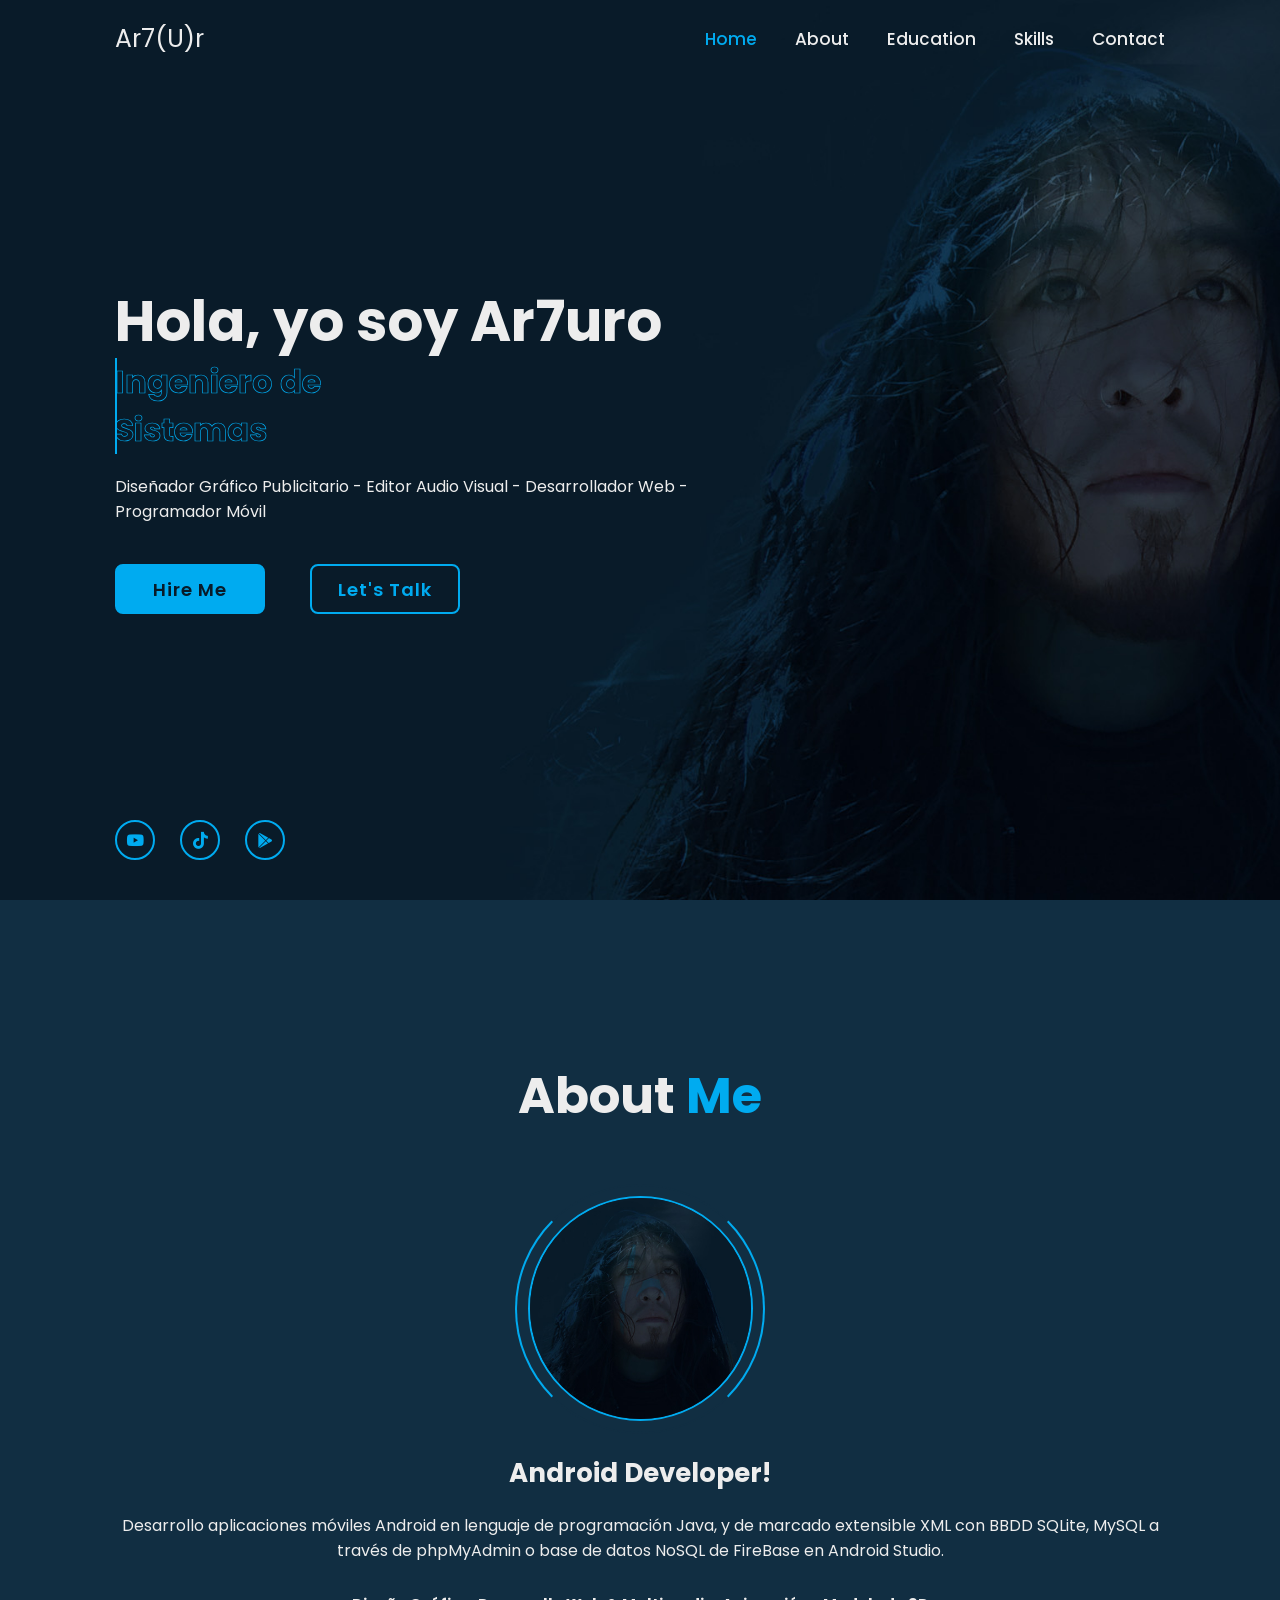
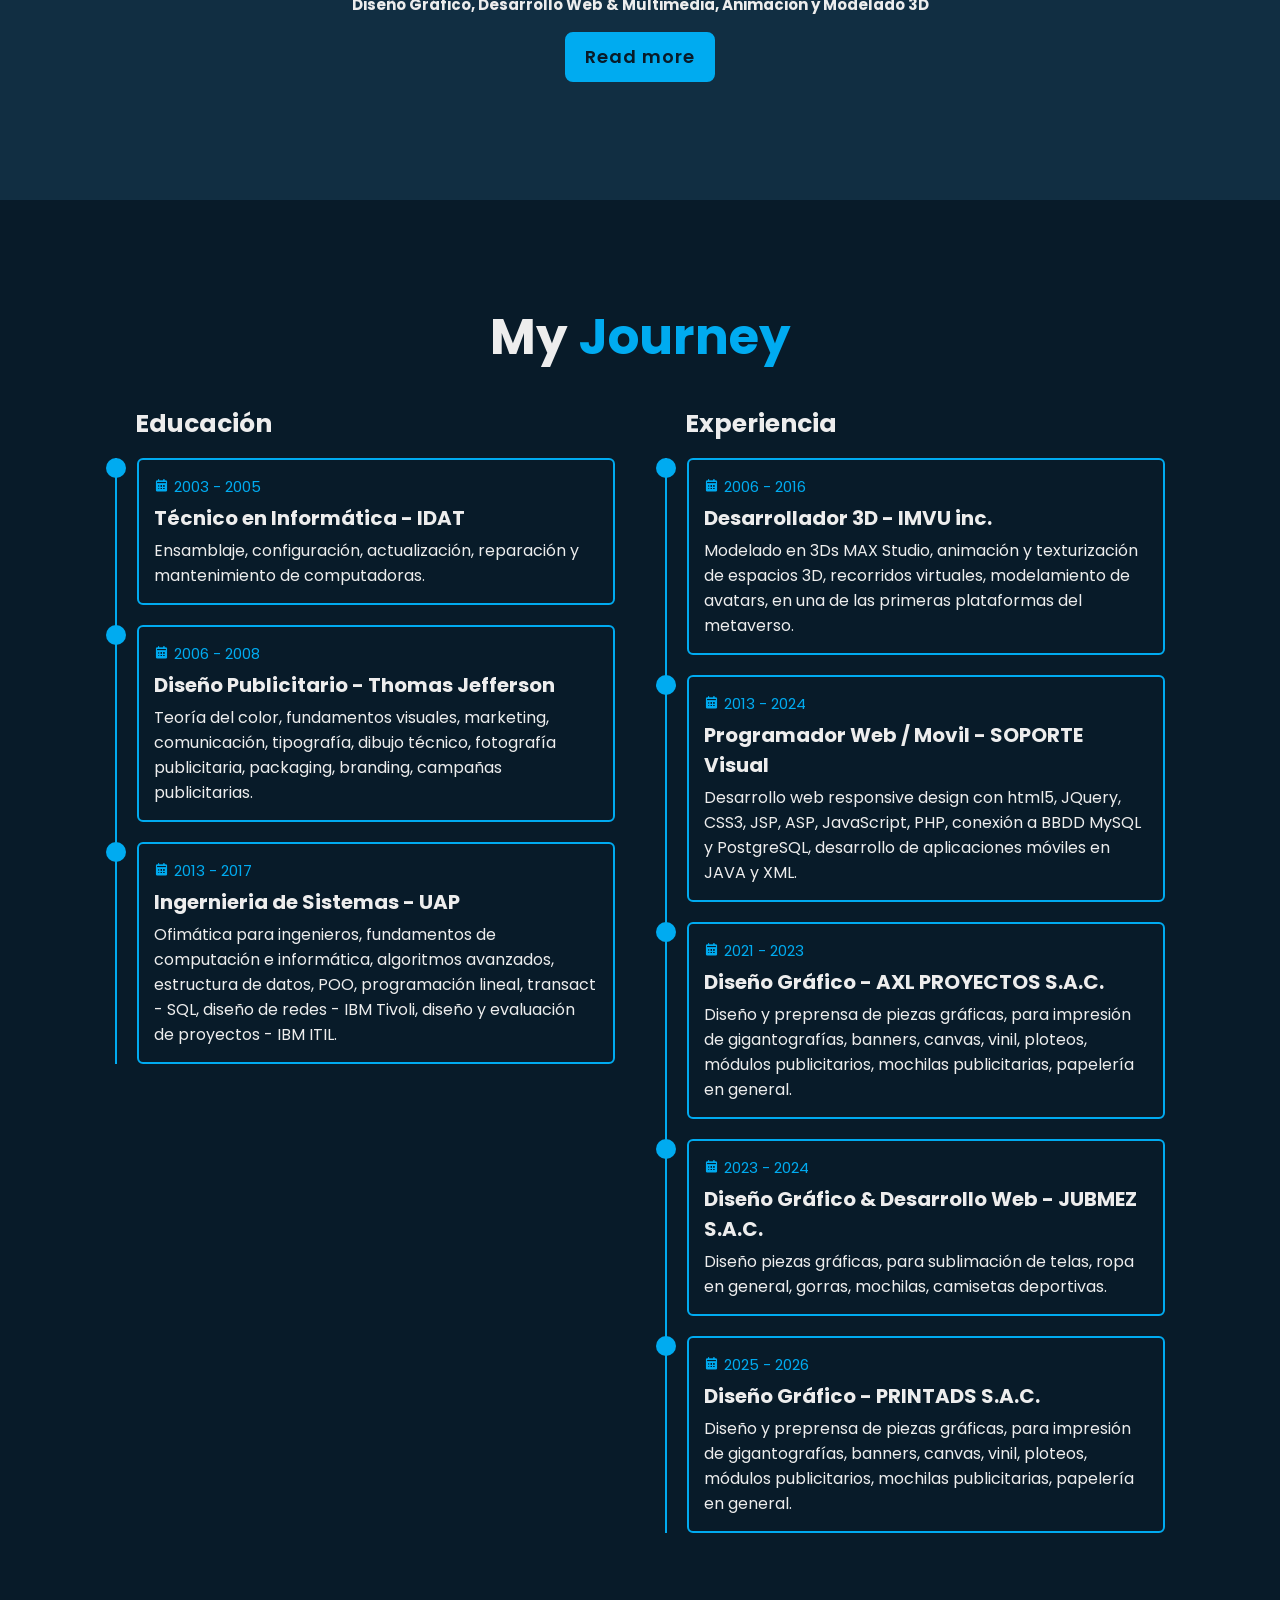
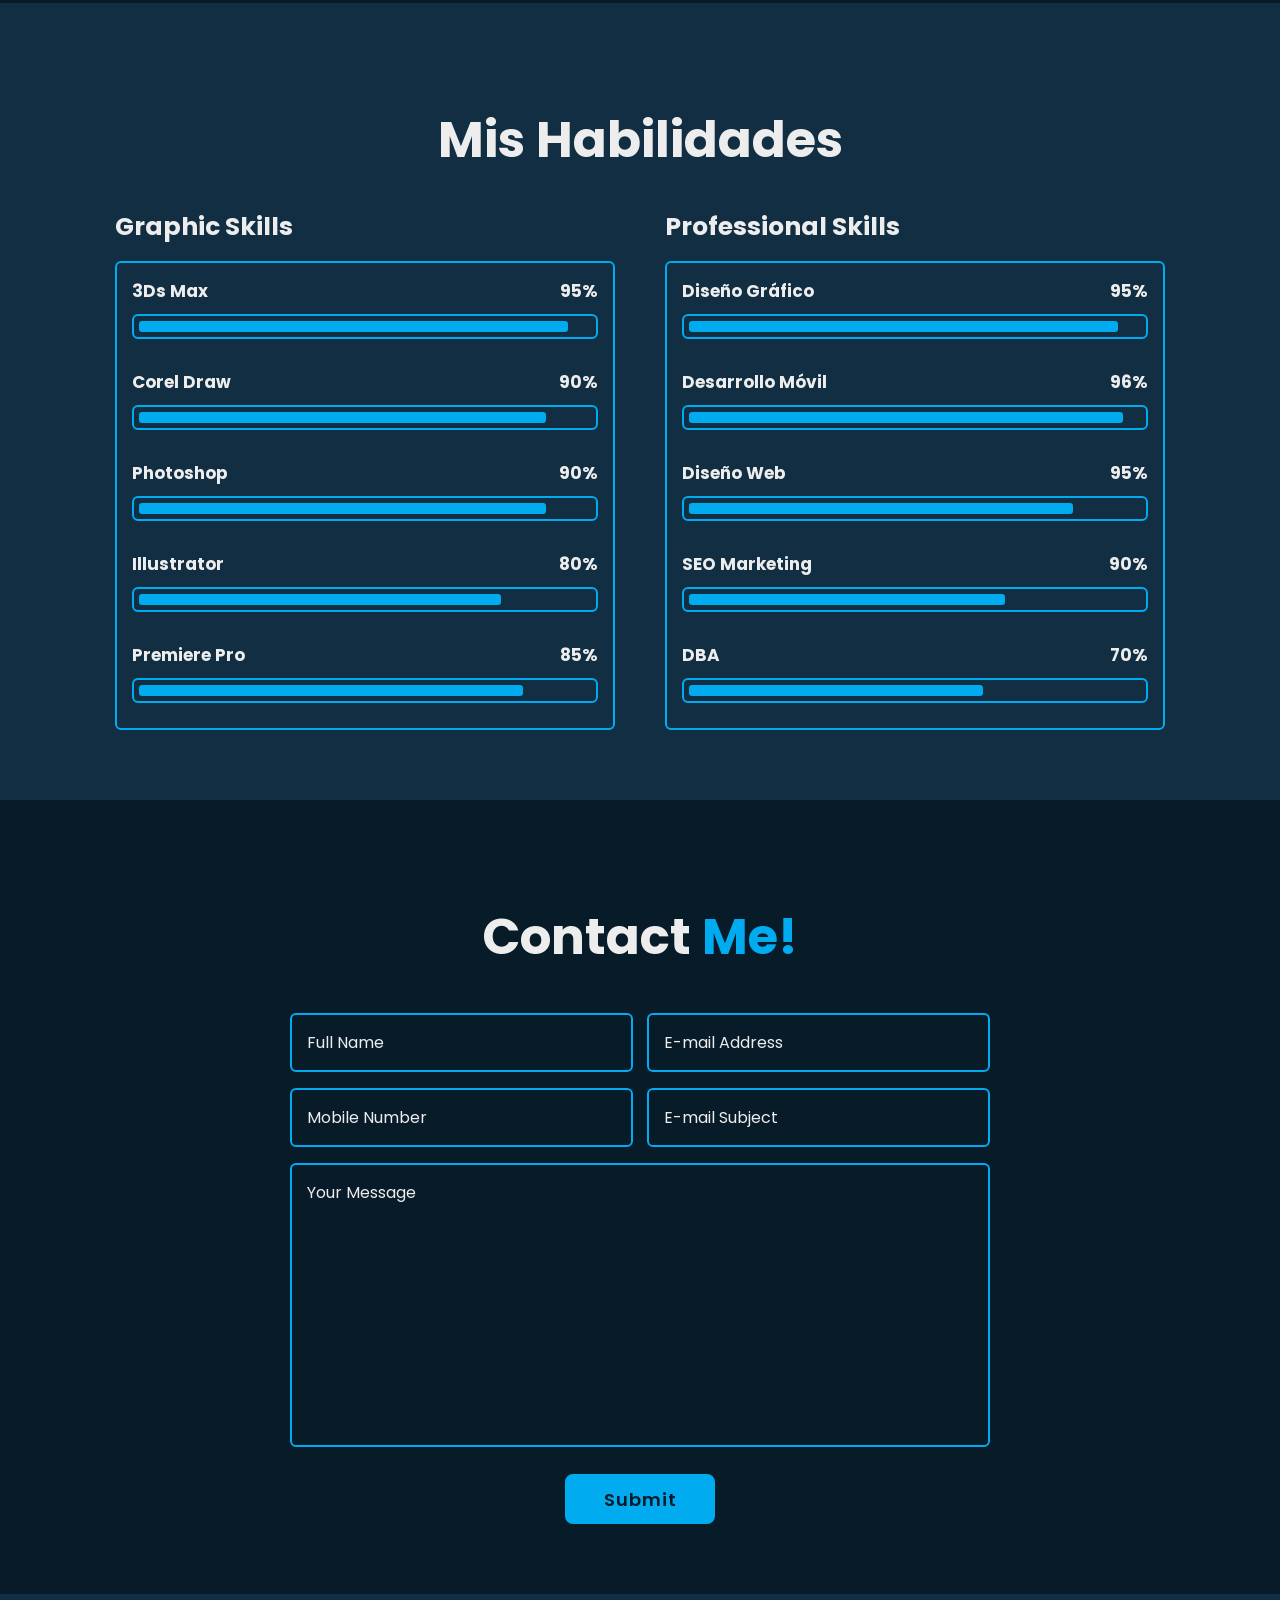
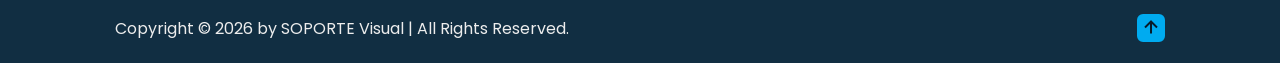
<file: index.html>
<!DOCTYPE html>
<html lang="en">

<head>
    <meta charset="UTF-8">
    <meta http-equiv="X-UA-Compatible" content="IE=edge">
    <meta name="viewport" content="width=device-width, initial-scale=1.0">
    <title>Ar7ur's Portfolio Web</title>

    <link rel="stylesheet" href="style.css">

    <!-- box icons -->
    <link href='https://unpkg.com/boxicons@2.1.4/css/boxicons.min.css' rel='stylesheet'>
</head>

<body>

    <!-- header design -->
    <header class="header">
        <a href="#" class="logo">Ar7(U)r<span class="animate" style="--i:1;"></span></a>

        <div class="bx bx-menu" id="menu-icon"><span class="animate" style="--i:2;"></span></div>

        <nav class="navbar">
            <a href="#home" class="active">Home</a>
            <a href="#about">About</a>
            <a href="#education">Education</a>
            <a href="#skills">Skills</a>
            <a href="#contact">Contact</a>

            <span class="active-nav"></span>
            <span class="animate" style="--i:3;"></span>
        </nav>
    </header>
    <!-- home section design -->
    <section class="home show-animate" id="home">
        <div class="home-content">
            <h1>Hola, yo soy <span>Ar7uro</span><span class="animate" style="--i:4;"></span></h1>
            <div class="text-animate">
                <h3>Ingeniero de Sistemas</h3>
                <span class="animate" style="--i:5;"></span>
            </div>
            <p>Diseñador Gráfico Publicitario - Editor Audio Visual - Desarrollador Web - Programador Móvil
                <span class="animate" style="--i:6;"></span>
            </p>
            <div class="btn-box">
                <a href="spanish.html" class="btn">Hire Me</a>
                <a href="https://wa.link/3i3nbi" class="btn">Let's Talk</a>
                <span class="animate" style="--i:7;"></span>    
            </div>
        </div>

        <div class="home-sci">
            <a href="https://www.youtube.com/@soporTvisual"><i class='bx bxl-youtube'></i></a>
            <a href="https://www.tiktok.com/@aqpgarage"><i class='bx bxl-tiktok'></i></a>
            <a href="https://play.google.com/store/apps/details?id=com.soporte.visual"><i class='bx bxl-play-store'></i></a>
            <span class="animate" style="--i:8;"></span>    
        </div>

        <div class="home-imgHover"></div>
        <span class="animate home-img" style="--i:9;"></span>    
    </section>
    <!-- about section design -->
    <section class="about" id="about">
        <h2 class="heading">About <span>Me</span> </span></h2>

        <div class="about-img">
            <img src="about.jpg" alt="">
            <span class="circle-spin"></span>
             
        </div>
        
        <div class="about-content">
            <h3>Android Developer! </h3>
            <p>Desarrollo aplicaciones móviles Android en lenguaje de programación Java, y de marcado extensible XML con BBDD SQLite, MySQL a través de phpMyAdmin o base de datos NoSQL de FireBase en Android Studio. </p>
            <h2> Diseño Gráfico, Desarrollo Web & Multimedia, Animación y Modelado 3D</h2>
            <br>
            <div class="btn-box btns">
                <a href="#" class="btn">Read more</a>
                 
            </div>
        </div>

    </section>
    <!-- education section design -->
    <section class="education" id="education">
        <h2 class="heading">My <span>Journey</span>  </h2>

        <div class="education-row">
            <div class="education-column">
                <h3 class="title">Educación</h3>
            
                <div class="education-box">
                    <div class="education-content">
                        <div class="content">
                            <div class="year"><i class='bx bxs-calendar'></i>2003 - 2005</div>
                            <h3>Técnico en Informática - IDAT</h3>
                            <p>Ensamblaje, configuración, actualización, reparación y mantenimiento de computadoras.</p>
                        </div>
                    </div>

                    <div class="education-content">
                        <div class="content">
                            <div class="year"><i class='bx bxs-calendar'></i>2006 - 2008</div>
                            <h3>Diseño Publicitario - Thomas Jefferson</h3>
                            <p>Teoría del color, fundamentos visuales, marketing, comunicación, tipografía, dibujo técnico, fotografía publicitaria, packaging, branding, campañas publicitarias.</p>
                        </div>
                    </div>

                    <div class="education-content">
                        <div class="content">
                            <div class="year"><i class='bx bxs-calendar'></i>2013 - 2017</div>
                            <h3>Ingernieria de Sistemas - UAP</h3>
                            <p>Ofimática para ingenieros, fundamentos de computación e informática, algoritmos avanzados, estructura de datos, POO, programación lineal, transact - SQL, diseño de redes - IBM Tivoli, diseño y evaluación de proyectos - IBM ITIL.</p>
                        </div>
                    </div> 
                    
                </div>
            </div>

            <div class="education-column">
                <h3 class="title">Experiencia</span></h3>
            
                <div class="education-box">
                    <div class="education-content">
                        <div class="content">
                            <div class="year"><i class='bx bxs-calendar'></i>2006 - 2016</div>
                            <h3>Desarrollador 3D - IMVU inc.</h3>
                            <p>Modelado en 3Ds MAX Studio, animación y texturización de espacios 3D, recorridos virtuales, modelamiento de avatars, en una de las primeras plataformas del metaverso. </p>
                        </div>
                    </div>

                    <div class="education-content">
                        <div class="content">
                            <div class="year"><i class='bx bxs-calendar'></i>2013 - 2024</div>
                            <h3>Programador Web / Movil - SOPORTE Visual</h3>
                            <p>Desarrollo web responsive design con html5, JQuery, CSS3, JSP, ASP, JavaScript, PHP, conexión a BBDD MySQL y PostgreSQL, desarrollo de aplicaciones móviles en JAVA y XML. </p>
                        </div>
                    </div>

                    <div class="education-content">
                        <div class="content">
                            <div class="year"><i class='bx bxs-calendar'></i>2021 - 2023</div>
                            <h3>Diseño Gráfico - AXL PROYECTOS S.A.C.</h3>
                            <p>Diseño y preprensa de piezas gráficas, para impresión de gigantografías, banners, canvas, vinil, ploteos, módulos publicitarios, mochilas publicitarias, papelería en general.</p>
                        </div>
                    </div> 

                     <div class="education-content">
                        <div class="content">
                            <div class="year"><i class='bx bxs-calendar'></i>2023 - 2024</div>
                            <h3>Diseño Gráfico & Desarrollo Web - JUBMEZ S.A.C.</h3>
                            <p>Diseño piezas gráficas, para sublimación de telas, ropa en general, gorras, mochilas, camisetas deportivas.</p>
                        </div>
                    </div> 

                    <div class="education-content">
                        <div class="content">
                            <div class="year"><i class='bx bxs-calendar'></i>2025 - 2026</div>
                            <h3>Diseño Gráfico - PRINTADS S.A.C.</h3>
                            <p>Diseño y preprensa de piezas gráficas, para impresión de gigantografías, banners, canvas, vinil, ploteos, módulos publicitarios, mochilas publicitarias, papelería en general.</p>
                        </div>
                    </div> 
                    
                </div>
            </div>    

        </div>
    </section>
    <!-- skills section design -->
    <section class="skills" id="skills">
        <h2 class="heading">Mis Habilidades </span></h2>

        <div class="skills-row">
            <div class="skills-column">
                <h3 class="title">Graphic Skills </h3>

                <div class="skills-box">
                    <div class="skills-content">
                        <div class="progress">
                            <h3>3Ds Max<span>95%</span></h3>
                            <div class="bar"><span></span></div>
                        </div>

                        <div class="progress">
                            <h3>Corel Draw <span>90%</span></h3>
                            <div class="bar"><span></span></div>
                        </div>

                        <div class="progress">
                            <h3>Photoshop <span>90%</span></h3>
                            <div class="bar"><span></span></div>
                        </div>

                        <div class="progress">
                            <h3>Illustrator <span>80%</span></h3>
                            <div class="bar"><span></span></div>
                        </div>
                        <div class="progress">
                            <h3>Premiere Pro <span>85%</span></h3>
                            <div class="bar"><span></span></div>
                        </div>
                    </div>
                     
                </div>
            </div>

            <div class="skills-column">
                <h3 class="title">Professional Skills </h3>

                <div class="skills-box">
                    <div class="skills-content">
                        <div class="progress">
                            <h3>Diseño Gráfico <span>95%</span></h3>
                            <div class="bar"><span></span></div>
                        </div>

                        <div class="progress">
                            <h3>Desarrollo Móvil <span>96%</span></h3>
                            <div class="bar"><span></span></div>
                        </div>

                        <div class="progress">
                            <h3>Diseño Web <span>95%</span></h3>
                            <div class="bar"><span></span></div>
                        </div>

                        <div class="progress">
                            <h3>SEO Marketing <span>90%</span></h3>
                            <div class="bar"><span></span></div>
                        </div>
                        <div class="progress">
                            <h3>DBA <span>70%</span></h3>
                            <div class="bar"><span></span></div>
                        </div>
                    </div>
                    </div>

                   
                </div>
            </div>

        </div>
        
    </section>
    <!-- contact section design -->
    <section class="contact" id="contact">
        <h2 class="heading">Contact <span>Me!</span> </h2>

        <form action="#">
            <div class="input-box">
                <div class="input-field">
                    <input type="text" placeholder="Full Name" required>
                    <span class="focus"></span>
                </div>
                <div class="input-field">
                    <input type="text" placeholder="E-mail Address" required>
                    <span class="focus"></span>
                </div>
                
            </div>

            <div class="input-box">
                <div class="input-field">
                    <input type="number" placeholder="Mobile Number" required>
                    <span class="focus"></span>
                </div>
                <div class="input-field">
                    <input type="text" placeholder="E-mail Subject" required>
                    <span class="focus"></span>
                </div>
                
            </div>

            <div class="textarea-field">
                <textarea name="" id="" cols="30" rows="10" placeholder="Your Message" required></textarea>
                <span class="focus"></span>

              
            </div>

            <div class="btn-box btns">
                <button type="submit" class="btn">Submit</button>

                
            </div>
            
        </form>
    </section>
    <!-- footer design -->
    <footer class="footer">
        <div class="footer-text">
            <p>Copyright &copy; 2026 by SOPORTE Visual | All Rights Reserved.</p>

            
        </div>

        <div class="footer-iconTop">
            <a href="#"><i class='bx bx-up-arrow-alt'></i></a>

              
        </div>
        
    </footer>            


    <script src="script.js"></script>
</body>

</html>
</file>
<file: style.css>
@import url('https://fonts.googleapis.com/css2?family=Poppins:wght@300;400;500;600;700;800;900&display=swap');

* {
    margin: 0;
    padding: 0;
    box-sizing: border-box;
    text-decoration: none;
    border: none;
    outline: none;
    scroll-behavior: smooth;
    font-family: 'Poppins', sans-serif;
}
:root{
    --bg-color: #081b29;
    --second-bg-color: #112e42;
    --text-color: #ededed;
    --main-color: #00abf0;
}

html{
    font-size: 62.5%;
    overflow-x: hidden;
}

body{
    background: var(--bg-color);
    color: var(--text-color);
}

.header{
    position: fixed;
    top: 0;
    left: 0;
    width: 100%;
    padding: 2rem 9%;
    background: transparent;
    display: flex;
    justify-content: space-between;
    align-items: center;
    z-index: 100;
    transition: .3s;
}

.header.sticky{
    background: var(--bg-color);
}

.logo{
    position: relative;
    font-size: 2.5rem;
    color: var(--text-color);
    font-size: 600;
}

.navbar{
    position: relative;
}


.navbar a {
    font-size: 1.7rem;
    color: var(--text-color);
    font-weight: 500;
    margin-left: 3.5rem;
    transition: .3s;
}

.navbar a:hover,
.navbar a.active {
    color: var(--main-color);
}

#menu-icon{
    position: relative;
    font-size: 3.6rem;
    color: var(--text-color);
    cursor: pointer;
    display: none;
}

section {
    min-height: 100vh;
    padding: 10rem 9% 2rem;
}

.home {
    display: flex;
    align-items: center;
    padding: 0 9%;
    background: url('home.jpg') no-repeat;
    background-size: cover;
    background-position: center;
}

.home-content{
    max-width: 60rem;
    z-index: 99;
}

.home-content h1{
    position: relative;
    display: inline-block;
    font-size: 5.6rem;
    font-weight: 700;
    line-height: 1.3;
}

.home-content h1 span {
    color: var(--text-color);
}

.home-content .text-animate {
    position: relative;
    width: 32.8rem;
}

.home-content .text-animate h3 {
    font-size: 3.2rem;
    font-weight: 700;
    color: transparent;
    -webkit-text-stroke: .7px var(--main-color);
    background-image: linear-gradient(var(--main-color), var(--main-color));
    background-repeat: no-repeat;
    -webkit-background-clip: text;
    background-position: -33rem 0; 


}
/* /////////////////////// */
.home.show-animate .home-content .text-animate h3 {
    animation: homeBgText 6s linear infinite;
    animation-delay: 2s;
}
/*///////////////////////////*/
.home-content .text-animate h3::before{
    content: '';
    position: absolute;
    top: 0;
    left: 0;
    width: 0;
    height: 100%;
    border-right: 2px solid var(--main-color);
    z-index: -1;
    
    
}
/* //////////////////////////// */
.home.show-animate .home-content .text-animate h3::before{
    animation: homeCursorText 6s linear infinite;
    animation-delay: 2s;
}
/*//////////////////////////////////*/
.home-content p {
    position: relative;
    font-size: 1.6rem;
    margin: 2rem 0 4rem;
}

.btn-box {
    position: relative;
    display: flex;
    justify-content: space-between;
    width: 34.5rem;
    height: 5rem;
}
.btn-box .btn {
    position: relative;
    display: inline-flex;
    justify-content: center;
    align-items: center;
    width: 15rem;
    height: 100%;
    background: var(--main-color);
    border: .2rem solid var(--main-color);
    border-radius: .8rem;
    font-size: 1.8rem;
    font-weight: 600;
    letter-spacing: .1rem;
    color: var(--bg-color);
    z-index: 1;
    overflow: hidden;
    transition: .5s;
}

.btn-box .btn:hover{
    color: var(--main-color);
}

.btn-box .btn:nth-child(2) {
    background: transparent;
    color: var(--main-color);
}

.btn-box .btn:nth-child(2):hover{
    color: var(--bg-color);
}

.btn-box .btn:nth-child(2)::before {
    background: var(--main-color);
}

.btn-box .btn::before {
    content: '';
    position: absolute;
    top: 0;
    left: 0;
    width: 0%;
    height: 100%;
    background: var(--bg-color);
    z-index: -1;
    transition: .5s;
}

.btn-box .btn:hover::before {
    width: 100%;
}

.home-sci {
    position: absolute;
    bottom: 4rem;
    width: 170px;
    display: flex;
    justify-content: space-between;
}

.home-sci a {
    position: relative;
    display: inline-flex;
    justify-content: center;
    align-items: center;
    width: 40px;
    height: 40px;
    background: transparent;
    border: .2rem solid var(--main-color);
    border-radius: 50%;
    font-size: 20px;
    color: var(--main-color);
    z-index: 1;
    overflow: hidden;
    transition: .5s;
}

.home-sci a:hover {
    color: var(--bg-color);
}

.home-sci a::before {
    content: '';
    position: absolute;
    top: 0;
    left: 0;
    width: 0;
    height: 100%;
    background: var(--main-color);
    z-index: -1;
    transition: .5s;
}


.home-sci a:hover::before {
    width: 100%;
}

.home-imgHover {
    position: absolute;
    top: 0;
    right: 0;
    width: 45%;
    height: 100%;
    background: transparent; 
    transition: 3s;
}

.home-imgHover:hover {
    background: var(--bg-color);
    opacity: .8;
}

.about {
    display:  flex;
    justify-content: center;
    align-items: center;
    flex-direction: column;
    gap: 2rem;
    background: var(--second-bg-color);
    padding-bottom: 6rem;
}

.heading {
    position: relative;
    font-size: 5rem;
    margin-bottom: 3rem;
    text-align: center;
}

span {
    color: var(--main-color);
}

.about-img {
    position: relative;
    width: 25rem;
    height: 25rem;
    border-radius: 50%;
    display: flex;
    justify-content: center;
    align-items: center;
}

.about-img img {
    width: 90%;
    border-radius: 50%;
    border: .2rem solid var(--main-color);
}

.about-img .circle-spin {
    position: absolute;
    top: 50%;
    left: 50%;
    transform: translate(-50%, -50%) rotate(0);
    width: 100%;
    height: 100%;
    border-radius: 50%;
    border-top: .2rem solid var(--second-bg-color);
    border-bottom: .2rem solid var(--second-bg-color);
    border-left: .2rem solid var(--main-color);
    border-right: .2rem solid var(--main-color);
    animation: aboutSpinner 8s linear infinite;
}

.about-content{
    text-align: center;

}

.about-content h3{
    position: relative;
    display: inline-block;
    font-size: 2.6rem;
}

.about-content p {
    position: relative;
    font-size: 1.6rem;
    margin: 2rem 0 3rem;
}

.btn-box.btns {
    display: inline-block;
    width: 15rem;
}

.btn-box.btns a::before {
    background: var(--second-bg-color);
}

.education {
    display: flex;
    justify-content: center;
    align-items: center;
    flex-direction: column;
    min-height: auto;
    padding-bottom: 5rem;
}

.education .education-row{
    display: flex;
    flex-wrap: wrap;
    gap: 5rem;
}

.education-row .education-column {
    flex: 1 1 40rem;
}

.education-column .title{
    position: relative;
    display: inline-block;
    font-size: 2.5rem;
    margin: 0 0 1.5rem 2rem;
}

.education-column .education-box {


    position: relative;
    border-left: .2rem solid var(--main-color);
}

.education-box .education-content {
    position: relative;
    padding-left: 2rem;
}

.education-box .education-content::before {
    content: '';
    position: absolute;
    top: 0;
    left: -1.1rem;
    width: 2rem;
    height: 2rem;
    background: var(--main-color);
    border-radius: 50%;
}

.education-content .content{
    position: relative;
    padding: 1.5rem;
    border: .2rem solid var(--main-color);
    border-radius: .6rem;
    margin-bottom: 2rem;
    overflow: hidden;
}

.education-content .content::before{
    content: '';
    position: absolute;
    top: 0;
    left: 0;
    width: 0;
    height: 100%;
    background: var(--second-bg-color);
    z-index: -1;
    transition: .5s;
}

.education-content .content:hover::before{
    width: 100%;
}

.education-content .content .year {
    font-size: 1.5rem;
    color: var(--main-color);
    padding-bottom: .5rem;
}

.education-content .content .year i {
    padding-right: .5rem;
}

.education-content .content h3 {
    font-size: 2rem;
}    

.education-content .content p {
    font-size: 1.6rem;
    padding-top: .5rem;
}

.skills {
    min-height: auto;
    padding-bottom: 7rem;
    background: var(--second-bg-color);
}

.skills h2 {
    display: inline-block;
    left: 50%;
    transform: translateX(-50%);
}

.skills .skills-row {
    display: flex;
    flex-wrap: wrap;
    gap: 5rem;
}

.skills-row .skills-column {
    flex: 1 1 40rem;
}

.skills-column .title{
    position: relative;
    display: inline-block;
    font-size: 2.5rem;
    margin: 0 0 1.5rem;
}

.skills-column .skills-box {
    position: relative;
}

.skills-box .skills-content {
    position: relative;
    border: .2rem solid var(--main-color);
    border-radius: .6rem;
    padding: .5rem 1.5rem;
    z-index: 1;
    overflow: hidden;
}

.skills-box .skills-content::before {
    content: '';
    position: absolute;
    top: 0;
    left: 0;
    width: 0;
    height: 100%;
    background: var(--bg-color);
    z-index: -1;
    transition: .5s;
}

.skills-box .skills-content:hover::before {
width: 100%;
}

.skills-content .progress {
    padding: 1rem 0;
}

.skills-content .progress h3 {
    font-size: 1.7rem;
    display: flex;
    justify-content: space-between;
}

.skills-content .progress h3 span {
    color: var(--text-color);
}

.skills-content .progress .bar {
    height: 2.5rem;
    border-radius: .6rem;
    border: .2rem solid var(--main-color);
    padding: .5rem;
    margin: 1rem 0;
}

.skills-content .progress .bar span {
    display: block;
    height: 100%;
    border-radius: .3rem;
    background: var(--main-color);
}

.skills-column:nth-child(1) .skills-content .progress:nth-child(1) .bar span {
    width: 95%;
}
.skills-column:nth-child(1) .skills-content .progress:nth-child(2) .bar span {
    width: 90%;
}
.skills-column:nth-child(1) .skills-content .progress:nth-child(3) .bar span {
    width: 90%;
}
.skills-column:nth-child(1) .skills-content .progress:nth-child(4) .bar span {
    width: 80%;
}
.skills-column:nth-child(1) .skills-content .progress:nth-child(5) .bar span {
    width: 85%;
}

.skills-column:nth-child(2) .skills-content .progress:nth-child(1) .bar span {
    width: 95%;
}
.skills-column:nth-child(2) .skills-content .progress:nth-child(2) .bar span {
    width: 96%;
}
.skills-column:nth-child(2) .skills-content .progress:nth-child(3) .bar span {
    width: 85%;
}
.skills-column:nth-child(2) .skills-content .progress:nth-child(4) .bar span {
    width: 70%;
}
.skills-column:nth-child(2) .skills-content .progress:nth-child(5) .bar span {
    width: 65%;
}


.contact {
    min-height: auto;
    padding-bottom: 7rem;
}

.contact h2 {
    display: inline-block;
    left: 50%;
    transform: translateX(-50%);
}

.contact form {
    max-width: 70rem;
    margin: 0 auto;
    text-align: center;
}

.contact form .input-box {
    position: relative;
    display: flex;
    justify-content: space-between;
    flex-wrap: wrap;
}

.contact form .input-box .input-field {
    position: relative;
    width: 49%;
    margin: .8rem 0;
}

.contact form .input-box .input-field input,
.contact form .textarea-field textarea {
    width: 100%;
    height: 100%;
    padding: 1.5rem;
    font-size: 1.6rem;
    color: var(--text-color);
    background: transparent;
    border-radius: .6rem;
    border: .2rem solid var(--main-color);
}

.contact form .input-box .input-field input::placeholder,
.contact form .textarea-field textarea::placeholder {
    color: var(--text-color);
}

.contact form .focus {
    position: absolute;
    top: 0;
    left: 0;
    width: 0;
    height: 100%;
    background: var(--second-bg-color);
    border-radius: .6rem;
    z-index: -1;
    transition: .5s;
}

.contact form .input-box .input-field input:focus~.focus,
.contact form .input-box .input-field input:valid~.focus,
.contact form .textarea-field textarea:focus~.focus, 
.contact form.textarea-field textarea:valid~.focus {
width: 100%;
}

.contact form .textarea-field {
    position: relative;
    margin: .8rem 0 2.7rem;
    display: flex;
}

.contact form .textarea-field textarea{
    resize: none;
}

.contact form .btn-box.btns .btn {
    cursor: pointer;
}

.footer {
    display: flex;
    justify-content: space-between;
    align-items: center;
    flex-wrap: wrap;
    padding: 2rem 9%;
    background: var(--second-bg-color);
}
.footer-text,
.footer-iconTop{
    position: relative;
}

.footer-text p {
    font-size: 1.6rem;
}
.footer-iconTop a {
    position: relative;
    display: inline-flex;
    justify-content: center;
    align-items: center;
    padding: 8.rem;
    background: var(--main-color);
    border: .2rem solid var(--main-color);
    border-radius: .6rem;
    z-index: 1;
    overflow: hidden;
}

.footer-iconTop a::before{
    content: '';
    position: absolute;
    top: 0;
    left: 0;
    width: 0;
    height: 100%;
    background: var(--second-bg-color);
    z-index: -1;
    transition: .5s;
}

.footer-iconTop a:hover::before{
        width: 100%;
}

.footer-iconTop a i {
    font-size:  2.4rem;
    color: var(--bg-color);
    transition: .5s;
}

.footer-iconTop a:hover i{
    color: var(--main-color);
}






 /* ANIMATION RELOAD AND SCROLL cambiar background a yellowgreen  var(--bg-color) */ 
.animate{
    position: absolute;
    top: 0;
    right: 0;
    width: 100%;
    height: 100%;
    background: var(--bg-color);
    z-index: 98;
}
/*///////////////////////////////////////*/
.animate.home-img{
    width: 50%;
}

.logo .animate,
.navbar .animate,
#menu-icon .animate,
.home.show-animate .animate {  
    animation: showRight 1s ease forwards;
    animation-delay: calc(.3s * var(--i));
}

.animate.scroll {
    transition: 1s ease;
    transition-delay: calc(.3s / var(--i));
    animation: none;
}


/* CAMBIAR yellowgreen A background: var(--second-bg-color); //////////*/
section:nth-child(odd) .animate.scroll, 
.footer .animate.scroll {
    background: var(--second-bg-color);
}
/*/////////////////////////////////////////////////////////////////////////////////////////////////////*/
.education .education-box .animate.scroll {
    width: 105%;
}

.about.show-animate .animate.scroll,
.education.show-animate .animate.scroll { 
    transition-delay: calc(.3s * var(--i));
    width: 0;
}

/* BREAKSPOINTS */
@media (max-width: 1200px) {
    html{
        font-size: 55%;
    }
}

@media (max-width: 991px) {
    .header{
        padding: 2rem 4%;
    }

    section{
        padding: 10rem 4% 2rem;
    }

    .home{
        padding: 0 4%;
    }

    .footer {
        padding: 2rem 4%;
    }
}

@media (max-width: 850px) {
    .animate.home-img{
        width: 55%;
    }
}

@media (max-width: 768px) {
    .header{
        background: var(--bg-color);
    }

    #menu-icon{
        display: block;
    }

    .navbar{
        position: absolute;
        top: 100%;
        left: -100%;
        width: 100%;
        padding: 1rem 4%;
        background: var(--main-color);
        box-shadow: 0 .5rem 1rem rgba(0, 0, 0, .2);
        z-index: 1;
        transition: .25s ease;
        transition-delay: .25s;
    }

    .navbar.active{
        left: 0;
        transition-delay: 0s;
    }

    .navbar .active-nav {
        position: absolute;
        top: 0;
        left: -100%;
        width: 100%;
        height: 100%;
        background: var(--bg-color);
        border-top: .1rem solid rgba(0, 0, 0, .2);
        z-index: -1;
        transition: .25s ease;
        transition-delay: 0s;
    }

    .navbar.active .active-nav {
        left: 0;
        transition-delay: .25s;

    }

    .navbar a {
        display: block;
        font-size: 2rem;
        margin: 3rem 0;
        transform: translateX(-20rem);
        transition: .25s ease;
        transition-delay: 0s;
    }

    .navbar.active a {
        transform: translateX(0);
        transition-delay: .25s;
    }

    .home-imgHover{
        pointer-events: none;
        background: var(--bg-color);
        opacity: .6;
    }

}

@media (max-width: 520px){
    html {
        font-size: 50%;
    }

    .home-content h1 {
        display: flex;
        flex-direction: column;
    }

    .home-sci {
        width: 160px;
    }

    .home-sci a {
        width: 38px;
        height: 38px;
    }
}

@media (max-width: 462px){
    .home-content h1 {
        font-size: 5.2rem;
    }

    .education {
        padding: 10rem 4% 5rem 5%;
    }

    .contact form .input-box .input-field{
        width: 100%;
    } 

    .footer {
        flex-direction: column-reverse;
    }

    .footer p {
        margin-top: 2rem;
        text-align: center;
    }

}

@media (max-width: 371px){
    .home {
        justify-content: center;
    }

    .home-content {
        display: flex;
        align-items: center;
        flex-direction: column;
        text-align: center;
    }

    .home-content h1 {
        font-size: 5rem;
    }
}
/* KEYFRAMES ANIMATION */
@keyframes homeBgText {

    0%,
    10%,
    100%{
        background-position: -33rem 0;
    }

    65%,
    85% {
        background-position: 0 0;
    }
}

@keyframes homeCursorText {

    0%,
    10%,
    100%{
        width: 0;
    }

    65%,
    78%
    85% {
        width: 100%;
        opacity: 1;
    }

    65%,
    78%,
    85% {
        width: 100%;
        opacity: 1;
    }

    75%
    81%{
        opacity: 0;
    }

}

@keyframes aboutSpinner {
    100% {
        transform: translate(-50%, -50%) rotate(360deg);
    }
}

@keyframes showRight {
    100%{ 
        width: 0;
     }
}
</file>
